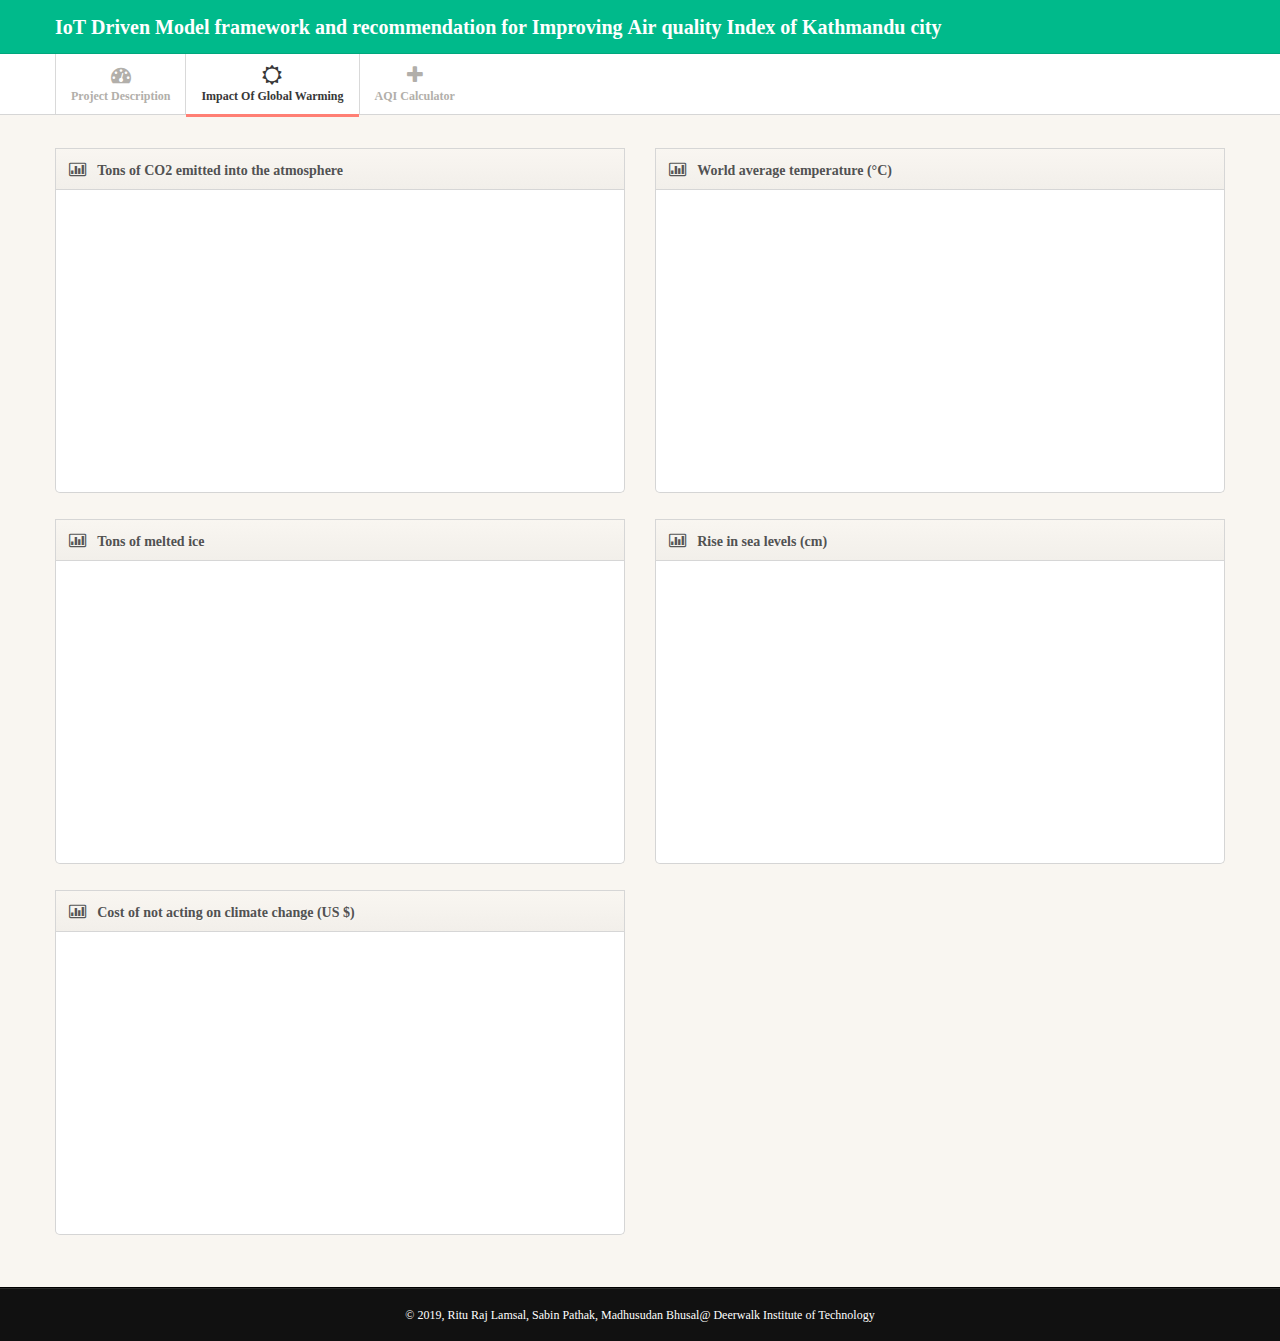
<file: index.html>
<!DOCTYPE html>
<html lang="en">
<head>
    <meta charset="utf-8">
    <title>IoT Driven Model framework and recommendation for Improving Air quality Index of Kathmandu city | IT4D</title>
    <meta name="viewport" content="width=device-width, initial-scale=1.0, maximum-scale=1.0, user-scalable=no">
    <meta name="apple-mobile-web-app-capable" content="yes">
    <link href="css/bootstrap.min.css" rel="stylesheet">
    <link href="css/bootstrap-responsive.min.css" rel="stylesheet">
    <link href="css/font-awesome.css" rel="stylesheet">
    <link href="css/style.css" rel="stylesheet">
</head>
<body>
    <div class="navbar navbar-fixed-top">
        <div class="navbar-inner">
            <div class="container">
                <a class="btn btn-navbar" data-toggle="collapse" data-target=".nav-collapse"><span
                    class="icon-bar"></span><span class="icon-bar"></span><span class="icon-bar"></span>
                </a>
                <div class="icon-align-center">
                    <a class="brand" href="#">IoT Driven Model framework and recommendation for Improving Air quality Index of Kathmandu city</a>
                </div>
            </div>
        </div>
    </div>
    <div class="subnavbar">
        <div class="subnavbar-inner">
            <div class="container">
                <ul class="mainnav">
                    <li><a href="project.html"><i class="icon-dashboard"></i><span>Project Description</span> </a></li>
                    <li class="active"><a href="index.html"><i class="icon-sun"></i><span>Impact Of Global Warming</span></a></li>
                    <li><a href="calculator.html"><i class="icon-plus"></i><span>AQI Calculator</span> </a>
                </ul>
            </div>
        </div>
    </div>
    <div class="main">
        <div class="main-inner">
            <div class="container">
                <div class="row">
                    <div class="span6">
                        <div class="widget">
                            <div class="widget-header">
                                <i class="icon-bar-chart"></i>
                                <h3>Tons of CO2 emitted into the atmosphere</h3>
                            </div>
                            <div class="widget-content">
                                <iframe height='260' src='https://www.theworldcounts.com/counters/why_is_climate_change_important/interesting_facts_about_global_warming/embed?background_color=white&color=black&font_family=%22Helvetica+Neue%22%2C+Arial%2C+sans-serif&font_size=24&token=1b756c22291cc83e88b68a4c16f86c231aca32f1' style='border: none' width='450'></iframe>
                            </div>
                        </div>
                    </div>
                    <div class="span6">
                        <div class="widget">
                            <div class="widget-header">
                                <i class="icon-bar-chart"></i>
                                <h3>World average temperature (°C)</h3>
                            </div>
                            <div class="widget-content">
                                <iframe height='260' src='https://www.theworldcounts.com/counters/why_is_climate_change_important/global_average_temperature_chart/embed?background_color=white&color=black&font_family=%22Helvetica+Neue%22%2C+Arial%2C+sans-serif&font_size=24&token=1b756c22291cc83e88b68a4c16f86c231aca32f1' style='border: none' width='450'></iframe>
                            </div>
                        </div>
                    </div>
                    <div class="span6">
                        <div class="widget">
                            <div class="widget-header">
                                <i class="icon-bar-chart"></i>
                                <h3>Tons of melted ice</h3>
                            </div>
                            <div class="widget-content">
                                <iframe height='260' src='https://www.theworldcounts.com/counters/why_is_climate_change_important/melting_ice_caps_facts/embed?background_color=white&color=black&font_family=%22Helvetica+Neue%22%2C+Arial%2C+sans-serif&font_size=24&token=1b756c22291cc83e88b68a4c16f86c231aca32f1' style='border: none' width='450'></iframe>
                            </div>
                        </div>
                    </div>
                    <div class="span6">
                        <div class="widget">
                            <div class="widget-header">
                                <i class="icon-bar-chart"></i>
                                <h3>Rise in sea levels (cm)</h3>
                            </div>
                            <div class="widget-content">
                                <iframe height='260' src='https://www.theworldcounts.com/counters/why_is_climate_change_important/Rising_sea_levels_facts/embed?background_color=white&color=black&font_family=%22Helvetica+Neue%22%2C+Arial%2C+sans-serif&font_size=24&token=1b756c22291cc83e88b68a4c16f86c231aca32f1' style='border: none' width='450'></iframe>
                            </div>
                        </div>
                    </div>
                    <div class="span6">
                        <div class="widget">
                            <div class="widget-header">
                                <i class="icon-bar-chart"></i>
                                <h3>Cost of not acting on climate change (US $)</h3>
                            </div>
                            <div class="widget-content">
                                <iframe height='260' src='https://www.theworldcounts.com/counters/why_is_climate_change_important/climate_change_economic_impact/embed?background_color=white&color=black&font_family=%22Helvetica+Neue%22%2C+Arial%2C+sans-serif&font_size=24&token=1b756c22291cc83e88b68a4c16f86c231aca32f1' style='border: none' width='450'></iframe>
                            </div>
                        </div>
                    </div>
                </div>
            </div>
        </div>
    </div>
    <div class="footer">
        <div class="footer-inner">
            <div class="container">
                <div class="row">
                    <div class="span12">
                        &copy; 2019, Ritu Raj Lamsal, Sabin Pathak, Madhusudan Bhusal@ Deerwalk Institute of Technology
                    </div>
                </div>
            </div>
        </div>
    </div>
    <script src="js/jquery-1.7.2.min.js"></script>
    <script src="js/excanvas.min.js"></script>
    <script src="js/chart.min.js" type="text/javascript"></script>
    <script src="js/bootstrap.js"></script>
    <script src="js/base.js"></script>
</body>
</html>
</file>
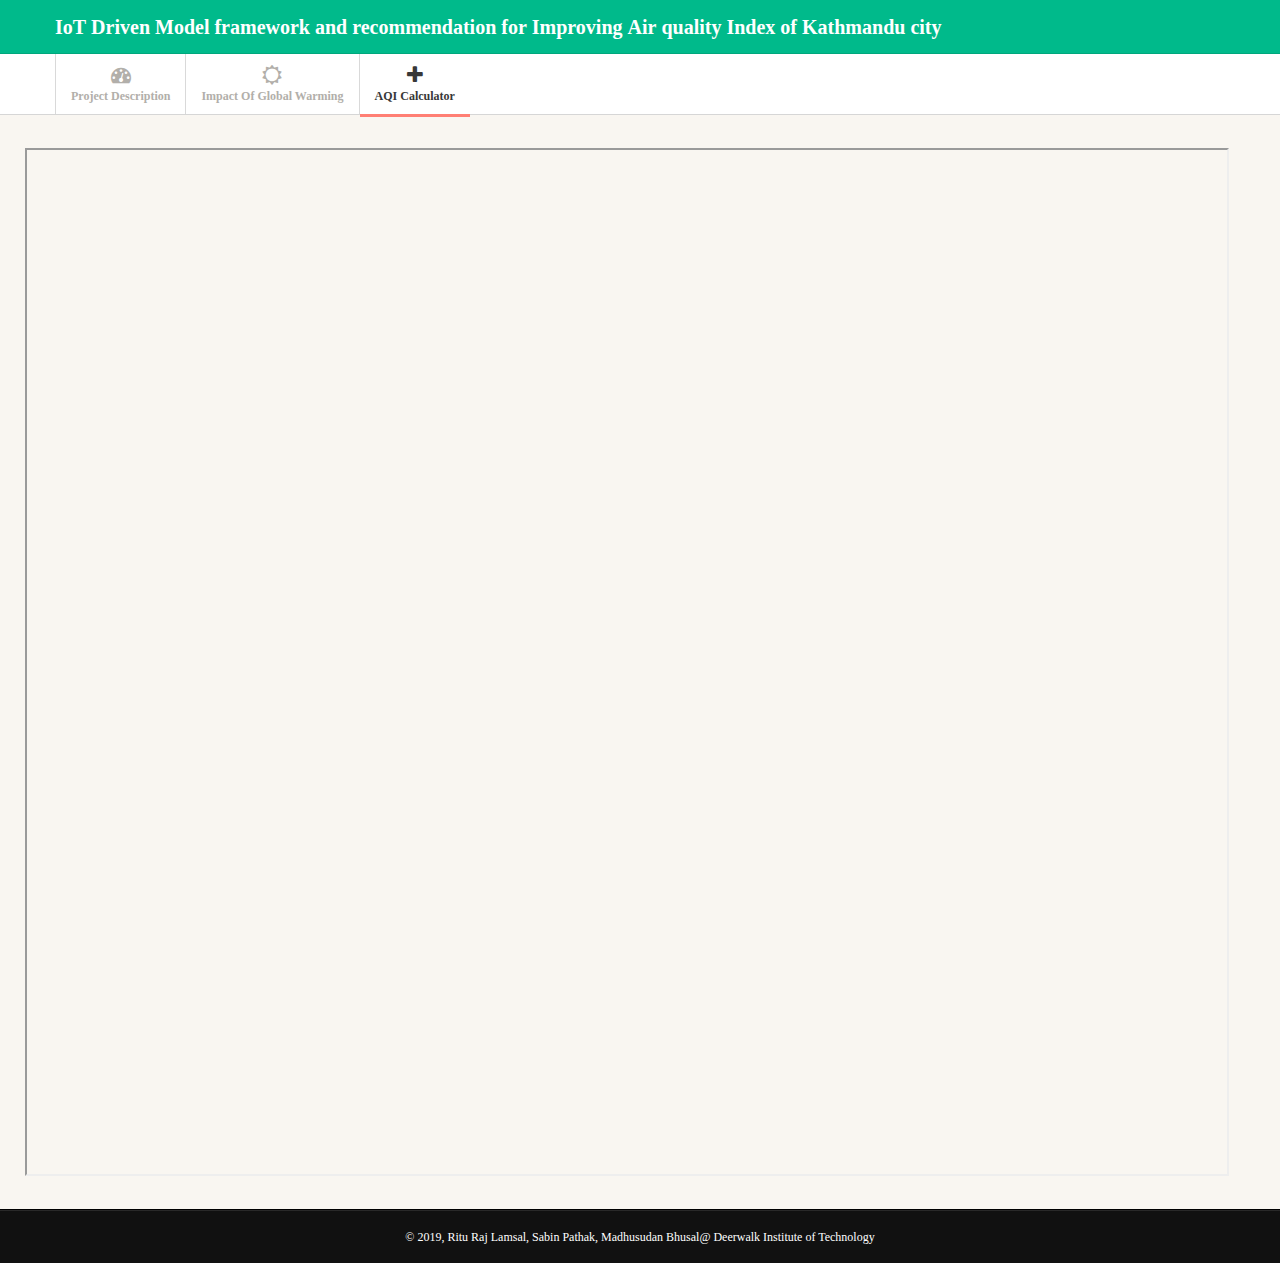
<file: calculator.html>
<!DOCTYPE html>
<html lang="en">
<head>
  <meta charset="utf-8">
  <title>IoT Driven Model framework and recommendation for Improving Air quality Index of Kathmandu city | IT4D</title>
  <meta name="viewport" content="width=device-width, initial-scale=1.0, maximum-scale=1.0, user-scalable=no">
  <meta name="apple-mobile-web-app-capable" content="yes">
  <link href="css/bootstrap.min.css" rel="stylesheet">
  <link href="css/bootstrap-responsive.min.css" rel="stylesheet">
  <link href="css/font-awesome.css" rel="stylesheet">
  <link href="css/style.css" rel="stylesheet">
</head>
<body>
  <div class="navbar navbar-fixed-top">
    <div class="navbar-inner">
      <div class="container">
        <a class="btn btn-navbar" data-toggle="collapse" data-target=".nav-collapse"><span
                class="icon-bar"></span><span class="icon-bar"></span><span class="icon-bar"></span>
        </a>
        <div class="icon-align-center">
          <a class="brand" href="#">IoT Driven Model framework and recommendation for Improving Air quality Index of Kathmandu city</a>
        </div>
      </div>
    </div>
  </div>
  <div class="subnavbar">
    <div class="subnavbar-inner">
      <div class="container">
        <ul class="mainnav">
          <li><a href="project.html"><i class="icon-dashboard"></i><span>Project Description</span> </a>
          </li>
          <li><a href="index.html"><i class="icon-sun"></i><span>Impact Of Global Warming</span> </a>
          <li class="active"><a href="calculator.html"><i class="icon-plus"></i><span>AQI Calculator</span> </a>
          </li>
        </ul>
      </div>
    </div>
  </div>
  <div class="main">
    <!-- main content -->
    <div class="container">
      <div class="row">
        <iframe src="https://airnow.gov/index.cfm?action=airnow.calculator" width="100%" height="1024px"></iframe>
      </div>
    </div>
  </div>
  <div class="footer">
    <div class="footer-inner">
      <div class="container">
        <div class="row">
          <div class="span12">
            &copy; 2019, Ritu Raj Lamsal, Sabin Pathak, Madhusudan Bhusal@ Deerwalk Institute of Technology
          </div>
        </div>
      </div>
    </div>
  </div>
  <script src="js/jquery-1.7.2.min.js"></script>
  <script src="js/excanvas.min.js"></script>
  <script src="js/chart.min.js" type="text/javascript"></script>
  <script src="js/bootstrap.js"></script>
  <script src="js/base.js"></script>
</body>
</html>
</file>
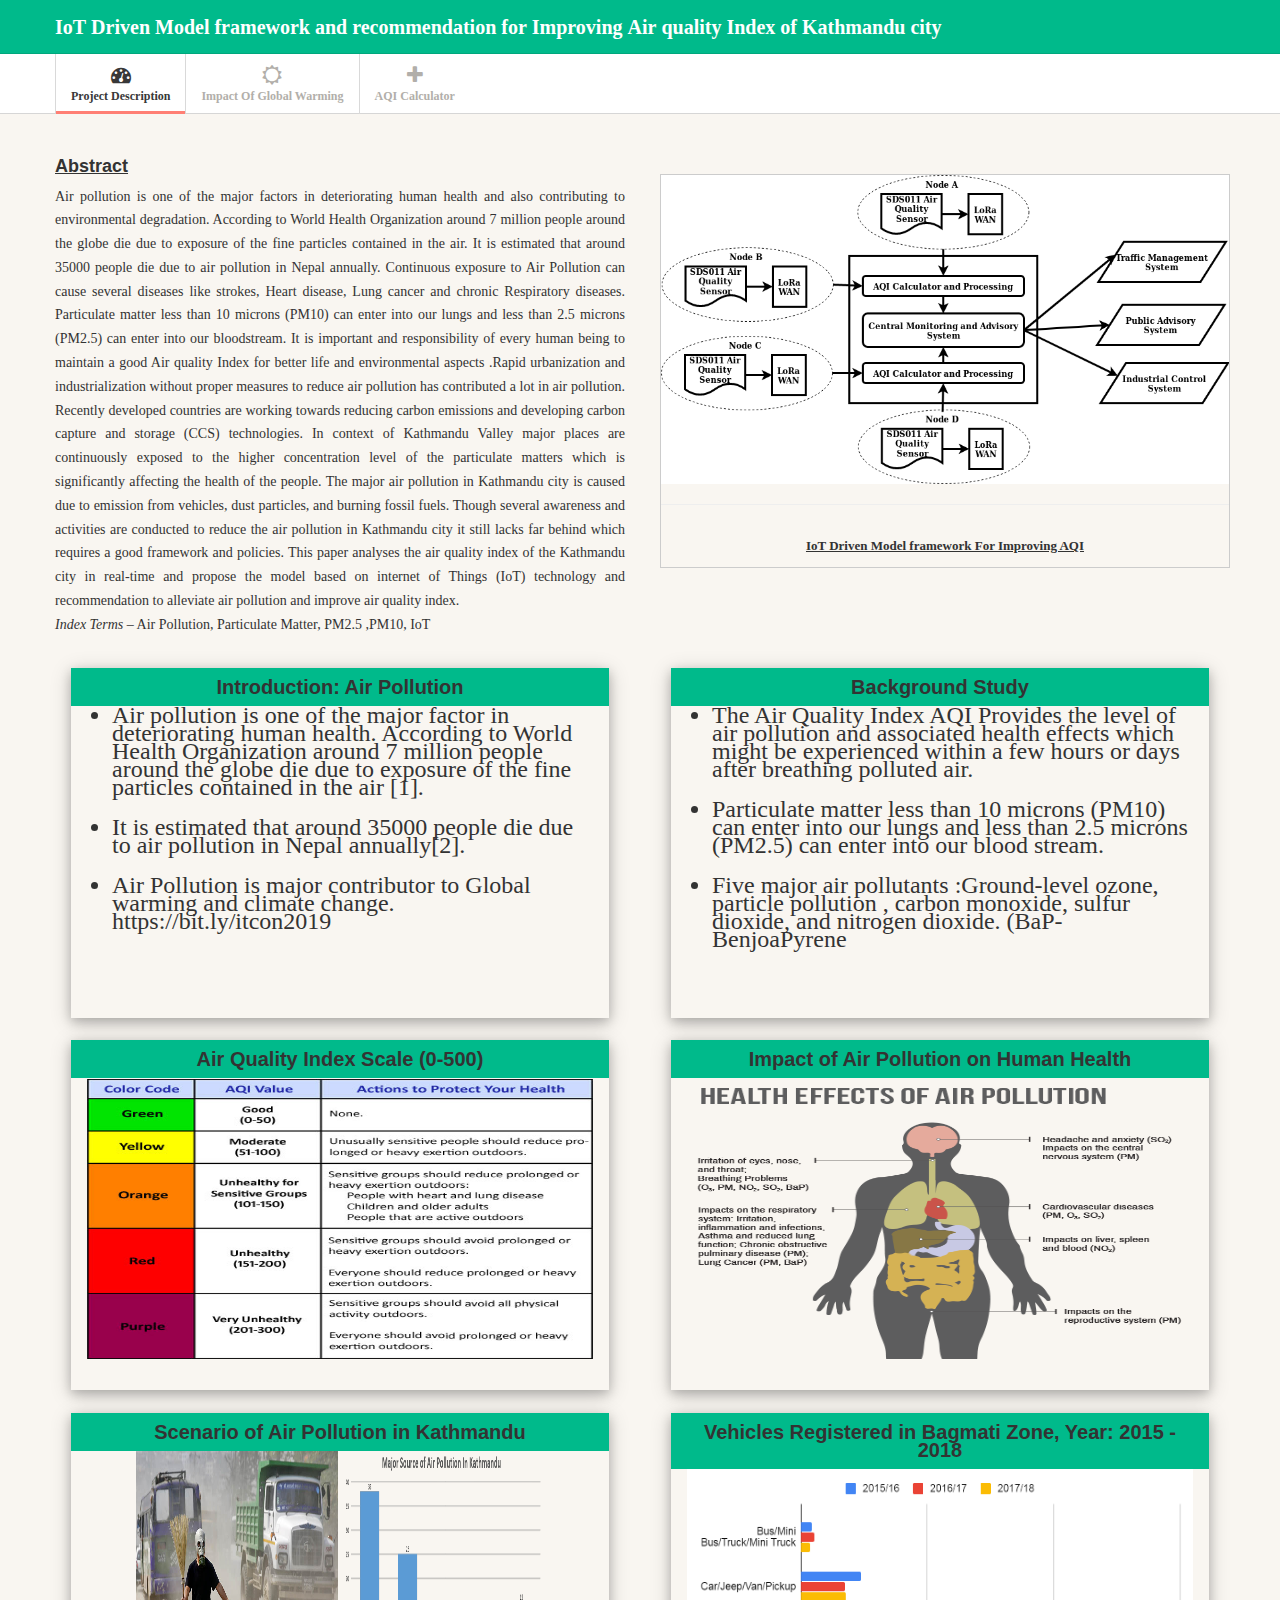
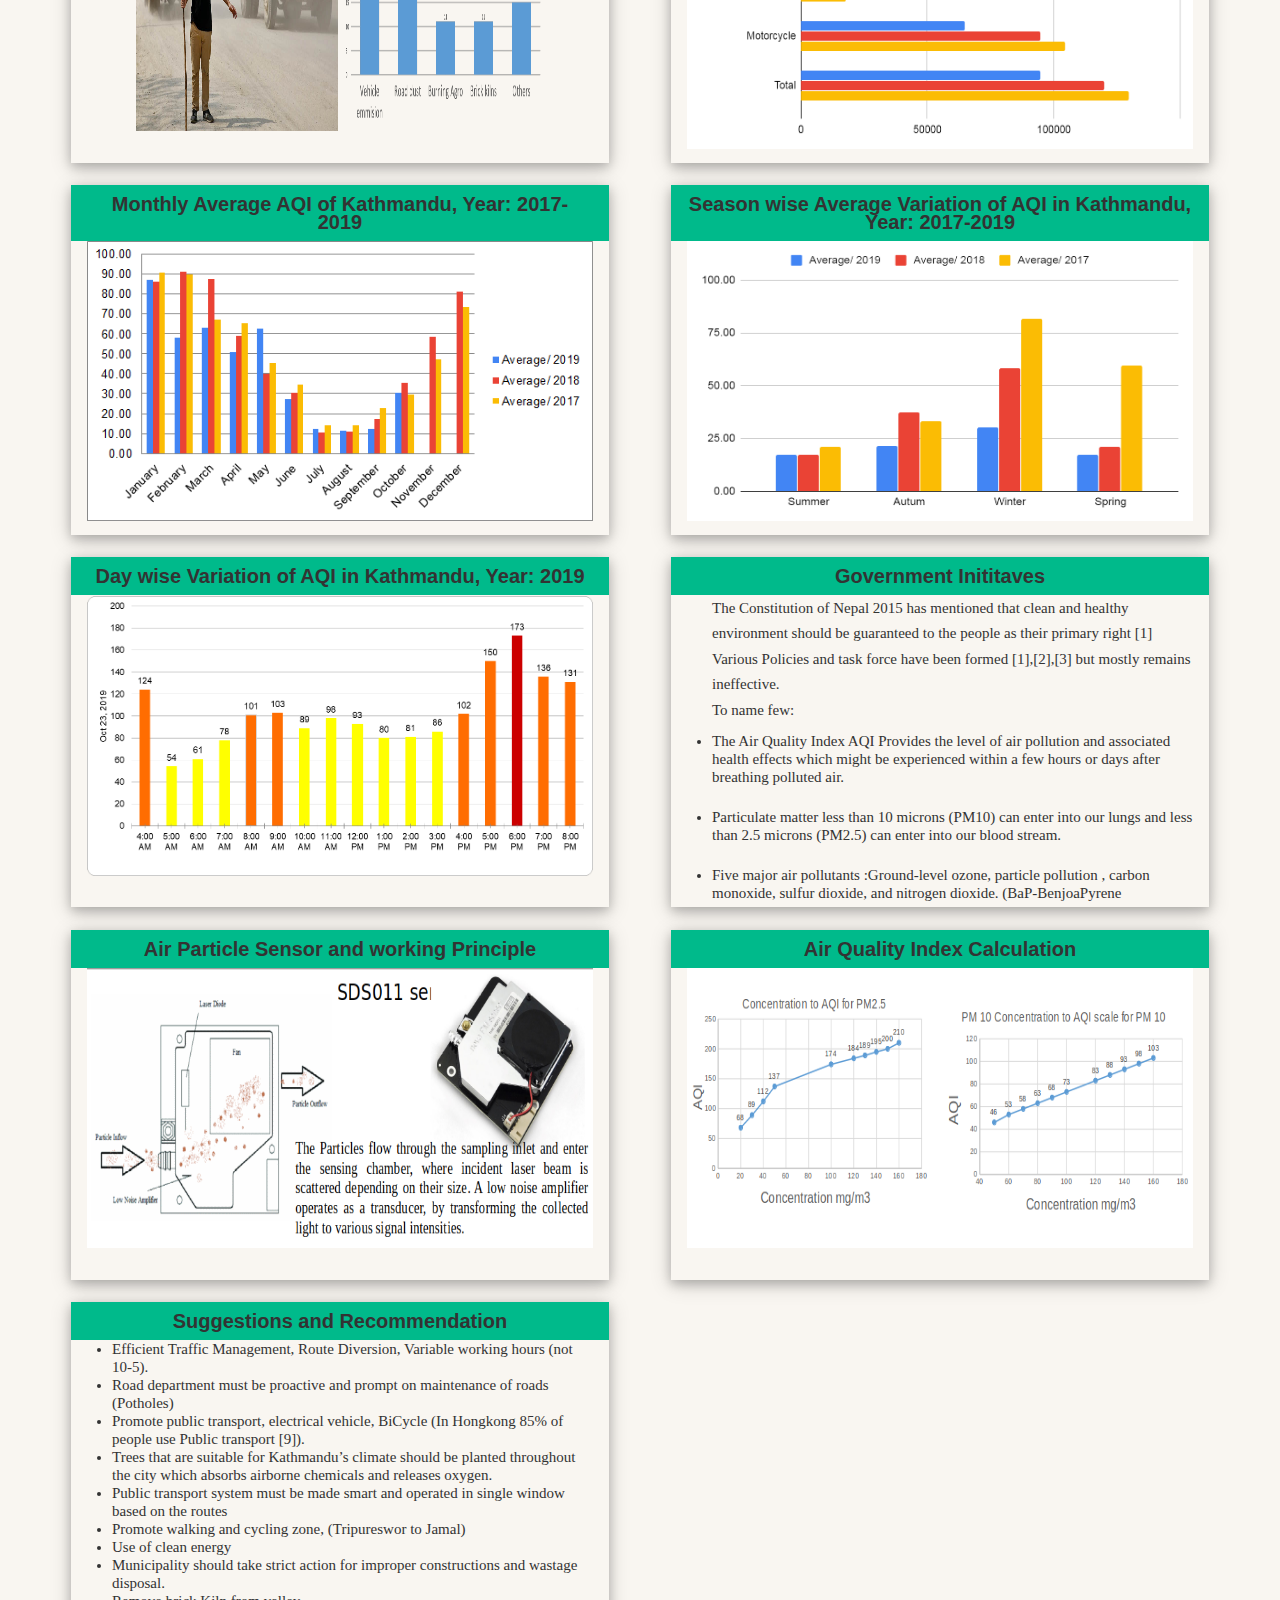
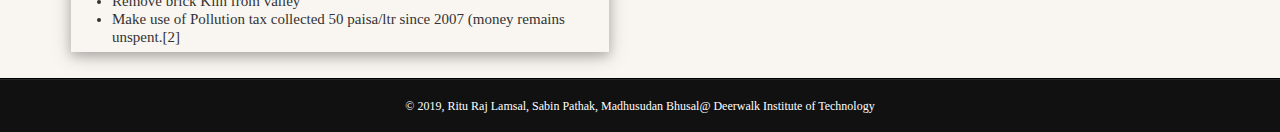
<file: project.html>
<!DOCTYPE html>
<html lang="en">
<head>
  <meta charset="utf-8">
  <title>IoT Driven Model framework and recommendation for Improving Air quality Index of Kathmandu city | IT4D</title>
  <meta name="viewport" content="width=device-width, initial-scale=1.0, maximum-scale=1.0, user-scalable=no">
  <meta name="apple-mobile-web-app-capable" content="yes">
  <link href="css/bootstrap.min.css" rel="stylesheet">
  <link href="css/bootstrap-responsive.min.css" rel="stylesheet">
  <link href="css/font-awesome.css" rel="stylesheet">
  <link rel="stylesheet" href="https://www.w3schools.com/w3css/4/w3.css">
  <link href="css/style.css" rel="stylesheet">
</head>
<body>
  <div class="navbar navbar-fixed-top">
    <div class="navbar-inner">
      <div class="container">
        <a class="btn btn-navbar" data-toggle="collapse" data-target=".nav-collapse"><span
                class="icon-bar"></span><span class="icon-bar"></span><span class="icon-bar"></span>
        </a>
        <div class="icon-align-center">
          <a class="brand" href="#">IoT Driven Model framework and recommendation for Improving Air quality Index of Kathmandu city</a>
        </div>
      </div>
    </div>
  </div>
  <div class="subnavbar">
    <div class="subnavbar-inner">
      <div class="container">
        <ul class="mainnav">
          <li class="active"><a href="project.html"><i class="icon-dashboard"></i><span>Project Description</span> </a>
          </li>
          <li><a href="index.html"><i class="icon-sun"></i><span>Impact Of Global Warming</span></a>
          <li><a href="calculator.html"><i class="icon-plus"></i><span>AQI Calculator</span> </a>
          </li>
        </ul>
      </div>
    </div>
  </div>
  <div class="main">
    <!-- main content -->
    <div class="container">
      <div class="row">
        <div class="span6">
          <h4 class="left textUnderline abstractHeading textBold">Abstract</h4>
          <p class="textJustify abstractContent">
            Air pollution is one of the major factors in deteriorating human health and also contributing to environmental degradation. According to World Health Organization around 7 million people around the globe die due to exposure of the fine particles contained in the air. It is estimated that around 35000 people die due to air pollution in Nepal annually.  Continuous exposure to Air Pollution can cause several diseases like strokes, Heart disease, Lung cancer and chronic Respiratory diseases. Particulate matter less than 10 microns (PM10) can enter into our lungs and less than 2.5 microns (PM2.5) can enter into our bloodstream. It is important and responsibility of every human being to maintain a good Air quality Index for better life and environmental aspects .Rapid urbanization and industrialization without proper measures to reduce air pollution has contributed a lot in air pollution. Recently developed countries are working towards reducing carbon emissions and developing carbon capture and storage (CCS) technologies. In context of Kathmandu Valley major places are continuously exposed to the higher concentration level of the particulate matters which is significantly affecting the health of the people. The major air pollution in Kathmandu city is caused due to emission from vehicles, dust particles, and burning fossil fuels. Though several awareness and activities are conducted to reduce the air pollution in Kathmandu city it still lacks far behind which requires a good framework and policies. This paper analyses the air quality index of the Kathmandu city in real-time and propose the model based on internet of Things (IoT) technology and recommendation to alleviate air pollution and improve air quality index.
            <br>
            <span class="textItalic">Index Terms </span> – Air Pollution, Particulate Matter, PM2.5 ,PM10, IoT
          </p>
        </div>
        <div class="span6">
          <br>
          <div class="gallery">
            <a href="#">
              <img src="images/IT4D_2019.png" alt="IoT Driven Model framework For Improving AQI" width="120%" height="100%">
            </a>
            <hr>
            <div class="desc textBold textCenter textUnderline">IoT Driven Model framework For Improving AQI</div>
          </div>
          <div class="span6">
          </div>
        </div>
      </div>
      <br>
      <div class="row">
        <div class="span6">
          <div class="w3-container">
            <div class="w3-card-4" style="width:100%; height: 350px;">
              <header class="w3-container w3-lightGreen">
                <h4 class="textCenter textBold">Introduction: Air Pollution</h4>
              </header>
              <div class="w3-container w3-center">
                <ul class="pptText">
                  <li>Air pollution is one of the major factor in deteriorating human health. According to World Health Organization around 7 million people around the globe die due to exposure of the fine particles contained in the air [1]. </li>
                  <br>
                  <li>It is estimated that around 35000 people die due to air pollution in Nepal annually[2]. </li>
                  <br>
                  <li>Air Pollution is major contributor to Global warming and climate change. <a href="https://pathaksabin88.github.io/airQualityIndex/project.html">https://bit.ly/itcon2019</a></li>
                </ul>
              </div>
            </div>
          </div>
        </div>
        <div class="span6">
          <div class="w3-container">
            <div class="w3-card-4" style="width:100%; height: 350px;">
              <header class="w3-container w3-lightGreen">
                <h4 class="textCenter textBold"> Background Study</h4>
              </header>
              <div class="w3-container w3-center">
                <ul class="pptText">
                  <li>The Air Quality Index AQI Provides the level of air pollution and associated health effects which might be experienced within a few hours or days after breathing polluted air.</li>
                  <br>
                  <li>Particulate matter less than 10 microns (PM10) can enter into our lungs and less than 2.5 microns (PM2.5) can enter into our blood stream.</li>
                  <br>
                  <li>Five major air pollutants :Ground-level ozone, particle pollution , carbon monoxide, sulfur dioxide, and nitrogen dioxide. (BaP-BenjoaPyrene</li>
                </ul>
              </div>
            </div>
          </div>
        </div>
      </div>
      <br>
      <div class="row">
        <div class="span6">
          <div class="w3-container">
            <div class="w3-card-4" style="width:100%; height: 350px;">
              <header class="w3-container w3-lightGreen">
                <h4 class="textCenter textBold">Air Quality Index  Scale (0-500)</h4>
              </header>
              <div class="w3-container w3-center">
                <img class="pptImage" src="images/1.jpg"/>
              </div>
            </div>
          </div>
        </div>
        <div class="span6">
          <div class="w3-container">
            <div class="w3-card-4" style="width:100%; height: 350px;">
              <header class="w3-container w3-lightGreen">
                <h4 class="textCenter textBold">Impact of Air Pollution on Human Health</h4>
              </header>
              <div class="w3-container w3-center">
                <img class="pptImage" src="images/2.png"/>
              </div>
            </div>
          </div>
        </div>
      </div>
      <br>
      <div class="row">
        <div class="span6">
          <div class="w3-container">
            <div class="w3-card-4" style="width:100%; height: 350px;">
              <header class="w3-container w3-lightGreen">
                <h4 class="textCenter textBold">Scenario of Air Pollution in  Kathmandu</h4>
              </header>
              <div class="w3-container w3-center">
                  <div style="display: inline;">
                    <img class="pptImage1" src="images/3.jpg"/>
                    <img class="pptImage1" src="images/4.png"/>
                </div>
              </div>
            </div>
          </div>
        </div>
        <div class="span6">
          <div class="w3-container">
            <div class="w3-card-4" style="width:100%; height: 350px;">
              <header class="w3-container w3-lightGreen">
                <h4 class="textCenter textBold">Vehicles Registered in Bagmati Zone, Year: 2015 - 2018</h4>
              </header>
              <div class="w3-container w3-center">
                <img class="pptImage" src="images/5.png"/>
              </div>
            </div>
          </div>
        </div>
      </div>
      <br>
      <div class="row">
        <div class="span6">
          <div class="w3-container">
            <div class="w3-card-4" style="width:100%; height: 350px;">
              <header class="w3-container w3-lightGreen">
                <h4 class="textCenter textBold">Monthly Average AQI of Kathmandu, Year: 2017- 2019</h4>
              </header>
              <div class="w3-container w3-center">
                <img class="pptImage" src="images/6.png"/>
              </div>
            </div>
          </div>
        </div>
        <div class="span6">
          <div class="w3-container">
            <div class="w3-card-4" style="width:100%; height: 350px;">
              <header class="w3-container w3-lightGreen">
                <h4 class="textCenter textBold">Season wise Average Variation of AQI in Kathmandu, Year: 2017-2019</h4>
              </header>
              <div class="w3-container w3-center">
                <img class="pptImage" src="images/7.png"/>
              </div>
            </div>
          </div>
        </div>
      </div>
      <br>
      <div class="row">
        <div class="span6">
          <div class="w3-container">
            <div class="w3-card-4" style="width:100%; height: 350px;">
              <header class="w3-container w3-lightGreen">
                <h4 class="textCenter textBold">Day wise Variation of AQI in Kathmandu, Year: 2019</h4>
              </header>
              <div class="w3-container w3-center">
                <img class="pptImage" src="images/8.png"/>
              </div>
            </div>
          </div>
        </div>
        <div class="span6">
          <div class="w3-container">
            <div class="w3-card-4" style="width:100%; height: 350px;">
              <header class="w3-container w3-lightGreen">
                <h4 class="textCenter textBold">Government Inititaves</h4>
              </header>
              <div class="w3-container w3-center">
                <ul class="pptText1">
                  <p>The Constitution of Nepal 2015 has mentioned that clean and healthy environment should be guaranteed to the people as their primary right [1]<br>Various Policies and task force have been formed [1],[2],[3] but mostly remains ineffective.<br>
                  To name few:</p>
                  <li>The Air Quality Index AQI Provides the level of air pollution and associated health effects which might be experienced within a few hours or days after breathing polluted air.</li>
                  <br>
                  <li>Particulate matter less than 10 microns (PM10) can enter into our lungs and less than 2.5 microns (PM2.5) can enter into our blood stream.</li>
                  <br>
                  <li>Five major air pollutants :Ground-level ozone, particle pollution , carbon monoxide, sulfur dioxide, and nitrogen dioxide. (BaP-BenjoaPyrene</li>
                </ul>
              </div>
            </div>
          </div>
        </div>
      </div>
      <br>
      <div class="row">
        <div class="span6">
          <div class="w3-container">
            <div class="w3-card-4" style="width:100%; height: 350px;">
              <header class="w3-container w3-lightGreen">
                <h4 class="textCenter textBold">Air Particle Sensor  and working Principle</h4>
              </header>
              <div class="w3-container w3-center">
                <img class="pptImage" src="images/11.png"/>
              </div>
            </div>
          </div>
        </div>
        <div class="span6">
          <div class="w3-container">
            <div class="w3-card-4" style="width:100%; height: 350px;">
              <header class="w3-container w3-lightGreen">
                <h4 class="textCenter textBold">Air Quality Index Calculation</h4>
              </header>
              <div class="w3-container w3-center">
                <img class="pptImage" src="images/12.png"/>
              </div>
            </div>
          </div>
        </div>
      </div>
      <br>
      <div class="row">
        <div class="span6">
          <div class="w3-container">
            <div class="w3-card-4" style="width:100%; height: 350px;">
              <header class="w3-container w3-lightGreen">
                <h4 class="textCenter textBold"> Suggestions and Recommendation</h4>
              </header>
              <div class="w3-container w3-center">
                <ul class="pptText1">
                  <li>Efficient Traffic Management, Route Diversion, Variable working hours (not 10-5).</li>
                  <li>Road department must be proactive and prompt on maintenance of roads (Potholes)</li>
                  <li>Promote public transport, electrical vehicle, BiCycle  (In Hongkong 85% of people use Public transport [9]).</li>
                  <li>Trees that are suitable for Kathmandu’s climate should be planted throughout the city which absorbs airborne chemicals and releases oxygen.</li>
                  <li>Public transport system must be made smart and operated in single window based on the routes</li>
                  <li>Promote walking and cycling zone, (Tripureswor to Jamal)</li>
                  <li>Use of clean energy</li>
                  <li>Municipality should take strict action for improper constructions and wastage disposal.</li>
                  <li>Remove brick Kiln from valley</li>
                  <li>Make use of Pollution tax collected 50 paisa/ltr since 2007 (money remains unspent.[2]</li>
                </ul>
              </div>
            </div>
          </div>
        </div>
      </div>
    </div>
  </div>
  <div class="footer">
    <div class="footer-inner">
      <div class="container">
        <div class="row">
          <div class="span12">
            &copy; 2019, Ritu Raj Lamsal, Sabin Pathak, Madhusudan Bhusal@ Deerwalk Institute of Technology
          </div>
        </div>
      </div>
    </div>
  </div>
  <script src="js/jquery-1.7.2.min.js"></script>
  <script src="js/excanvas.min.js"></script>
  <script src="js/chart.min.js" type="text/javascript"></script>
  <script src="js/bootstrap.js"></script>
  <script src="js/base.js"></script>
</body>
</html>
</file>
<file: css/style.css>
/*------------------------------------------------------------------
Bootstrap Admin Template by EGrappler.com
------------------------------------------------------------------*/



/*------------------------------------------------------------------
[1. Global]
*/

body {
	background: #f9f6f1;
	font: 13px/1.7em 'Open Sans';
}
    
p { 
	font: 13px/1.7em 'Open Sans'; 	
}
    
input,
button,
select,
textarea {
  font-family: 'Open Sans';
}

.dropdown .dropdown-menu {
	-webkit-border-radius: 6px;
	-moz-border-radius: 6px;
	border-radius: 6px;
}

.btn-icon-only {
	padding-right: 3px;
	padding-left: 3px;
}

.table td {
	vertical-align: middle;
}

.table-bordered th {
	background: #E9E9E9;
	background:-moz-linear-gradient(top, #FAFAFA 0%, #E9E9E9 100%); /* FF3.6+ */
	background:-webkit-gradient(linear, left top, left bottom, color-stop(0%,#FAFAFA), color-stop(100%,#E9E9E9)); /* Chrome,Safari4+ */
	background:-webkit-linear-gradient(top, #FAFAFA 0%,#E9E9E9 100%); /* Chrome10+,Safari5.1+ */
	background:-o-linear-gradient(top, #FAFAFA 0%,#E9E9E9 100%); /* Opera11.10+ */
	background:-ms-linear-gradient(top, #FAFAFA 0%,#E9E9E9 100%); /* IE10+ */
	background:linear-gradient(top, #FAFAFA 0%,#E9E9E9 100%); /* W3C */
	filter: progid:DXImageTransform.Microsoft.gradient(startColorstr='#FAFAFA', endColorstr='#E9E9E9');
	-ms-filter: "progid:DXImageTransform.Microsoft.gradient(startColorstr='#FAFAFA', endColorstr='#E9E9E9')";
	
	font-size: 10px;
	color: #444;
	text-transform: uppercase;
}







/*------------------------------------------------------------------
[2. Navbar / .navbar]
*/
.navbar {
	color: #00ba8b;
}

.navbar .container {
	position: relative;
}

.navbar-inner {
	padding: 7px 0;
	
	background: #00ba8b !important;
	
	-moz-border-radius: 0;
	-webkit-border-radius: 0;
	border-radius: 0;
}

.navbar-fixed-top {
	position: static;
}

.navbar .nav a {
	font-size: 11px;
}
.navbar .nav>li>a { color:#fff !important;}
.navbar .brand {
	font-weight: 600;
	position: relative;
	top: 2px;
}

.navbar .search-query {
	background-color: #444;
	width: 150px;
	font-size: 11px;
	font-weight: bold;
}

.navbar .search-query::-webkit-input-placeholder {
    color: #666;
}

.navbar .search-query:-moz-placeholder {
    color: #666;
}

.navbar-search .search-query { background:#008866; border:0; color:#fff; line-height:normal;}


/*------------------------------------------------------------------
[3. Subnavbar / .subnavbar]
*/

.subnavbar {
    	margin-bottom: 2.5em;
    }
    
.subnavbar-inner {
	height: 60px;
	background: #fff;
	border-bottom: 1px solid #d6d6d6;
}

.subnavbar .container > ul {
	display: inline-block;
	
	height: 80px;
	padding: 0;
	margin: 0;
	
}

.subnavbar .container > ul > li {
	float: left;
	
	min-width: 90px;
	height: 60px;
	padding: 0;
	margin: 0;
	
	text-align: center;
	list-style: none;
	
	border-left: 1px solid #d9d9d9;
	
	
}

.subnavbar .container > ul > li > a {
	display: block;
	
	height: 100%;
	padding: 0 15px;
	
	font-size: 12px;
	font-weight: bold;
	color: #b2afaa;
}

.subnavbar .container > ul > li > a:hover {
	color: #888;
	text-decoration: none;
}

.subnavbar .container > ul > li > a > i {
	display: inline-block;
	
	width: 24px;
	height: 24px;
	margin-top: 11px;
	margin-bottom: -3px;
	font-size: 20px;
}

.subnavbar .container > ul > li > a > span {
	display: block;
	
}


.subnavbar .container > ul > li.active > a {
	
	border-bottom:3px solid #ff7f74;
	color: #383838;
}
    

.subnavbar .dropdown .dropdown-menu a {
	font-size: 12px;
}

    
.subnavbar .dropdown .dropdown-menu {
    	text-align: left;
    	
		-webkit-border-top-left-radius: 0;
		-webkit-border-top-right-radius: 0;
		-moz-border-radius-topleft: 0;
		-moz-border-radius-topright: 0;
		border-top-left-radius: 0;
		border-top-right-radius: 0;
    }
    
    
    
.subnavbar .dropdown-menu::before {
	content: '';
	display: inline-block;
	border-left: 7px solid transparent;
	border-right: 7px solid transparent;
	border-bottom: 7px solid #CCC;
	border-bottom-color: rgba(0, 0, 0, 0.2);
	position: absolute;
	top: -7px;
	left: 9px;
}

.subnavbar .dropdown-menu::after {
	content: '';
	display: inline-block;
	border-left: 6px solid transparent;
	border-right: 6px solid transparent;
	border-bottom: 6px solid white;
	position: absolute;
	top: -6px;
	left: 10px;
}


.subnavbar .caret {
	margin-top: 4px;
	
	border-top-color: white;
	border-bottom-color: white;
}

.subnavbar .dropdown.open .caret {
	display: none;
}





/*------------------------------------------------------------------
[4. Main / .main]
*/

.main {
	padding-bottom: 2em;
	
	border-bottom: 1px solid #000;
}



/*------------------------------------------------------------------
[5. Extra / .extra]
*/

.extra {

	border-top: 1px solid #585858;
	border-bottom: 1px solid #000;

}

.extra-inner {
	padding: 20px 0;
	
	font-size: 11px;
	color: #BBB;
	
	background: #1A1A1A;
}

.extra a {
	color: #666;
}

.extra h4 {
	margin-bottom: 1em;
	
	font-weight: 400;
}

.extra ul {
	padding: 0;
	margin: 0;
}

.extra li {
	margin-bottom: .6em;
	
	list-style: none;
}




/*------------------------------------------------------------------
[6. Footer/ .footer]
*/

.footer {
	margin-top: 0;
	
	border-top: 1px solid #292929;
}

.footer-inner {
	padding: 15px 0;
	font-size: 12px;
	background: #111;
	text-align: center;
	color: #ffffff;

}

.footer a {
	color: #999;
}

.footer a:hover {
	color: #FFF;
	text-decoration: none;
}


/*------------------------------------------------------------------
[6. Widget / .widget]
*/

.widget {
	
	position: relative;
	clear: both;
	
	width: auto;
	
	margin-bottom: 2em;
		
	overflow: hidden;
}
	
.widget-header {
	
	position: relative;
	
	height: 40px;
	line-height: 40px;
	
	background: #f9f6f1;
	background:-moz-linear-gradient(top, #f9f6f1 0%, #f2efea 100%); /* FF3.6+ */
	background:-webkit-gradient(linear, left top, left bottom, color-stop(0%,#f9f6f1), color-stop(100%,#f2efea)); /* Chrome,Safari4+ */
	background:-webkit-linear-gradient(top, #f9f6f1 0%,#f2efea 100%); /* Chrome10+,Safari5.1+ */
	background:-o-linear-gradient(top, #f9f6f1 0%,#f2efea 100%); /* Opera11.10+ */
	background:-ms-linear-gradient(top, #f9f6f1 0%,#f2efea 100%); /* IE10+ */
	background:linear-gradient(top, #f9f6f1 0%,#f2efea 100%); /* W3C */
	filter: progid:DXImageTransform.Microsoft.gradient(startColorstr='#f9f6f1', endColorstr='#f2efea');
	-ms-filter: "progid:DXImageTransform.Microsoft.gradient(startColorstr='#f9f6f1', endColorstr='#f2efea')";
	
	
	border: 1px solid #d6d6d6;
	
	
	-webkit-background-clip: padding-box;
}	
	
	.widget-header h3 {
		
		position: relative;
		top: 2px;
		left: 10px;
		
		display: inline-block;
		margin-right: 3em;
		
		font-size: 14px;
		font-weight: 800;
		color: #525252;
		line-height: 18px;
		
		text-shadow: 1px 1px 2px rgba(255,255,255,.5);
	}
	
		.widget-header [class^="icon-"], .widget-header [class*=" icon-"] {
			
			display: inline-block;
			margin-left: 13px;
			margin-right: -2px;
			
			font-size: 16px;
			color: #555;
			vertical-align: middle;
			
			
			
		}




.widget-content {
	padding: 20px 15px 15px;
	
	background: #FFF;
	
	
	border: 1px solid #D5D5D5;
	
	-moz-border-radius: 5px;
	-webkit-border-radius: 5px;
	border-radius: 5px;
}

.widget-header+.widget-content {
	border-top: none;
	
	-webkit-border-top-left-radius: 0;
	-webkit-border-top-right-radius: 0;
	-moz-border-radius-topleft: 0;
	-moz-border-radius-topright: 0;
	border-top-left-radius: 0;
	border-top-right-radius: 0;
}

.widget-nopad .widget-content {
	padding: 0;
}

/* Widget Content Clearfix */	
.widget-content:before,
.widget-content:after {
    content:"";
    display:table;
}

.widget-content:after {
    clear:both;
}

/* For IE 6/7 (trigger hasLayout) */
.widget-content {
    zoom:1;
}

/* Widget Table */

.widget-table .widget-content {
	padding: 0;
}

.widget-table .table {
	margin-bottom: 0;
	
	border: none;
}

.widget-table .table tr td:first-child {
	border-left: none;
}

.widget-table .table tr th:first-child {
	border-left: none;
}


/* Widget Plain */

.widget-plain {
	
	background: transparent;
	
	border: none;
}

.widget-plain .widget-content {
	padding: 0;
	
	background: transparent;
	
	border: none;
}


/* Widget Box */

.widget-box {	
	
}

.widget-box .widget-content {	
	background: #E3E3E3;	
	background: #FFF;
}




/*------------------------------------------------------------------
[7. Error / .error-container]
*/

.error-container {
	margin-top: 4em;
	margin-bottom: 4em;
	text-align: center;
}

.error-container h1 {
	margin-bottom: .5em;
	
	font-size: 120px;
	line-height: 1em;
}

.error-container h2 {
	margin-bottom: .75em;
	font-size: 28px;
}

.error-container .error-details {
	margin-bottom: 1.5em;
	
	font-size: 16px;
}

.error-container .error-actions a {
	margin: 0 .5em;
}



/* Message layout */


ul.messages_layout {
	position: relative;
	margin: 0;
	padding: 0
}
ul.messages_layout li {
	float: left;
	list-style: none;
	position: relative
}
ul.messages_layout li.left {
	padding-left: 75px
}
ul.messages_layout li.right {
	padding-right: 75px
}
ul.messages_layout li.right .avatar {
	right: 0;
	left: auto
}
ul.messages_layout li.right .message_wrap .arrow {
	right: -12px;
	left: auto;
	background-position: 0 -213px;
	height: 15px;
	width: 12px
}
ul.messages_layout li.by_myself .message_wrap {
	border: 1px solid #b3cdf8
}
ul.messages_layout li.by_myself .message_wrap .info a.name {
	color: #4a8cf7
}
ul.messages_layout li a.avatar {
	position: absolute;
	left: 0;
	top: 0
}
ul.messages_layout li a.avatar img {
	-webkit-border-radius: 5px;
	-moz-border-radius: 5px;
	border-radius: 5px
}
ul.messages_layout li .message_wrap {
	-webkit-border-radius: 3px;
	-moz-border-radius: 3px;
	border-radius: 3px;
	position: relative;
	border: 1px solid #e9e9e9;
	padding: 10px;
	border: 1px solid #cbcbcb;
	margin-bottom: 20px;
	float: left;
	background: #fefefe;
	-webkit-box-shadow: rgba(0,0,0,0.1) 0 1px 0px;
	-moz-box-shadow: rgba(0,0,0,0.1) 0 1px 0px;
	box-shadow: rgba(0,0,0,0.1) 0 1px 0px
}
ul.messages_layout li .message_wrap .arrow {
	background-position: 0 -228px;
	height: 15px;
	width: 12px;
	height: 15px;
	width: 12px;
	position: absolute;
	left: -12px;
	top: 13px
}
ul.messages_layout li .message_wrap .info {
	float: left;
	width: 100%;
	border-bottom: 1px solid #fff;
	line-height: 23px
}
ul.messages_layout li .message_wrap .info .name {
	float: left;
	font-weight: bold;
	color: #483734
}
ul.messages_layout li .message_wrap .info .time {
	float: left;
	font-size: 11px;
	margin-left: 6px
}
ul.messages_layout li .message_wrap .text {
	float: left;
	width: 100%;
	border-top: 1px solid #cfcfcf;
	padding-top: 5px
}

ul.messages_layout .dropdown-menu  li{ width:100%; font-size:11px;}


/* Full Calendar */

.fc {
	direction: ltr;
	text-align: left;
	position: relative
}
.fc table {
	border-collapse: collapse;
	border-spacing: 0
}
html .fc, .fc table {
	font-size: 1em
}
.fc td, .fc th {
	padding: 0;
	vertical-align: top
}
.fc-header td {
	white-space: nowrap;
	background: none
}
.fc-header-left {
	width: 100%;
	text-align: left;
	position: absolute;
	left: 0;
	top: 6px
}
.fc-header-left .fc-button {
	margin: 0;
	position: relative
}
.fc-header-left .fc-button-prev, .fc-header-left .fc-button-next {
	float: left;
	border: none;
	padding: 14px 10px;
	opacity: 0.5
}
.fc-header-left .fc-button-prev .fc-button-inner, .fc-header-left .fc-button-next .fc-button-inner {
	border: none
}
.fc-header-left .fc-button-prev .fc-button-inner .fc-button-content, .fc-header-left .fc-button-next .fc-button-inner .fc-button-content {
	display: none
}
.fc-header-left .fc-button-prev.fc-state-hover, .fc-header-left .fc-button-next.fc-state-hover {
	opacity: 1
}
.fc-header-left .fc-button-prev.fc-state-down, .fc-header-left .fc-button-next.fc-state-down {
	background: none !important;
	margin-top: -1px
}
.fc-header-left .fc-button-prev .fc-button-inner {
	background-position: 0 -351px;
	height: 16px;
	width: 11px
}
.fc-header-left .fc-button-next {
	float: right
}
.fc-header-left .fc-button-next .fc-button-inner {
	background-position: 0 -367px;
	height: 16px;
	width: 11px
}
.fc-header-center {
	text-align: center
}
.fc-header-right {
	text-align: right;
	position: absolute;
	top: -34px;
	right: 10px
}
.fc-header-title {
	display: inline-block;
	vertical-align: top
}
.fc-header-title h2 {
	margin-top: 0;
	white-space: nowrap;
	font-size: 1.1rem;
	color: #6C737F;
	line-height: 55px;
}
.fc .fc-header-space {
	padding-left: 10px
}
.fc-header .fc-button {
	margin-bottom: 1em;
	vertical-align: top
}
.fc-header .fc-button {
	margin-right: -1px
}
.fc-header .fc-corner-right {
	margin-right: 1px
}
.fc-header .ui-corner-right {
	margin-right: 0
}
.fc-header .fc-state-hover, .fc-header .ui-state-hover {
	z-index: 2
}
.fc-header .fc-state-down {
	z-index: 3
}
.fc-header .fc-state-active, .fc-header .ui-state-active {
	z-index: 4
}
.fc-content {
	clear: both;
	background: #f9f9f9
}
.fc-view {
	width: 100%;
	overflow: hidden
}
.fc-view thead {
	background:#e9ecf1;
	line-height: 35px
}
.fc-widget-header, .fc-widget-content {
	border: 1px solid #ccc
}
.fc-state-highlight {
	background: #F4F3E6
}
.fc-cell-overlay {
	background: #9cf;
	opacity: .2;
	filter: alpha(opacity=20)
}
.fc-button {
	position: relative;
	display: inline-block;
	cursor: pointer
}
.fc-button-today{margin-top: 8px !important;}
.fc-state-default {
	border-style: solid;
	border-width: 1px 0
}
.fc-button-inner {
	position: relative;
	float: left;
	overflow: hidden
}
.fc-state-default .fc-button-inner {
	border-style: solid;
	border-width: 0 1px
}
.fc-button-content {
	position: relative;
	float: left;
	height: 1.9em;
	line-height: 1.9em;
	padding: 0 .6em;
	white-space: nowrap
}
.fc-button-content .fc-icon-wrap {
	position: relative;
	float: left;
	top: 50%
}
.fc-button-content .ui-icon {
	position: relative;
	float: left;
	margin-top: -50%;
*margin-top:0;
*top:-50%
}
.fc-state-default .fc-button-effect {
	position: absolute;
	top: 50%;
	left: 0
}
.fc-state-default .fc-button-effect span {
	position: absolute;
	top: -100px;
	left: 0;
	width: 500px;
	height: 100px;
	border-width: 100px 0 0 1px;
	border-style: solid;
	border-color: #fff;
	background: #444;
	opacity: .09;
	filter: alpha(opacity=9)
}
.fc-state-default, .fc-state-default .fc-button-inner {
	border-style: solid;
	border-color: #ccc #bbb #aaa;
	color: #000
}
.fc-state-hover, .fc-state-hover .fc-button-inner {
	border-color: #999
}
.fc-state-down {
	border-color: #555;
	background: #777
}
.fc-state-active, .fc-state-active .fc-button-inner {
	border-color: #555;
	background: #777;
	color: #fff
}
.fc-state-disabled, .fc-state-disabled .fc-button-inner {
	color: #999;
	border-color: #ddd
}
.fc-state-disabled {
	cursor: default
}
.fc-state-disabled .fc-button-effect {
	display: none
}
.fc-event {
	border-style: solid;
	border-width: 0;
	font-size: .85em;
	cursor: default
}
a.fc-event, .fc-event-draggable {
	cursor: pointer
}
a.fc-event {
	text-decoration: none
}
.fc-rtl .fc-event {
	text-align: right
}
.fc-event-skin {
	border-color: #3f85f5;
	background-color: #5e96ea;
	color: #fff
}
.fc-event-inner {
	position: relative;
	width: 100%;
	height: 100%;
	border-style: solid;
	border-width: 0;
	overflow: hidden
}
.fc-event-time, .fc-event-title {
	padding: 0 1px
}
.fc .ui-resizable-handle {
	display: block;
	position: absolute;
	z-index: 99999;
	overflow: hidden;
	font-size: 300%;
	line-height: 50%
}
.fc-event-hori {
	border-width: 1px 0;
	margin-bottom: 1px
}
.fc-event-hori .ui-resizable-e {
	top: 0 !important;
	right: -3px !important;
	width: 7px !important;
	height: 100% !important;
	cursor: e-resize
}
.fc-event-hori .ui-resizable-w {
	top: 0 !important;
	left: -3px !important;
	width: 7px !important;
	height: 100% !important;
	cursor: w-resize
}
.fc-event-hori .ui-resizable-handle {
	_padding-bottom: 14px
}
.fc-corner-left {
	margin-left: 1px
}
.fc-corner-left .fc-button-inner, .fc-corner-left .fc-event-inner {
	margin-left: -1px
}
.fc-corner-right {
	margin-right: 1px
}
.fc-corner-right .fc-button-inner, .fc-corner-right .fc-event-inner {
	margin-right: -1px
}
.fc-corner-top {
	margin-top: 1px
}
.fc-corner-top .fc-event-inner {
	margin-top: -1px
}
.fc-corner-bottom {
	margin-bottom: 1px
}
.fc-corner-bottom .fc-event-inner {
	margin-bottom: -1px
}
.fc-corner-left .fc-event-inner {
	border-left-width: 1px
}
.fc-corner-right .fc-event-inner {
	border-right-width: 1px
}
.fc-corner-top .fc-event-inner {
	border-top-width: 1px
}
.fc-corner-bottom .fc-event-inner {
	border-bottom-width: 1px
}
table.fc-border-separate {
	border-collapse: separate
}
.fc-border-separate th, .fc-border-separate td {
	border-width: 1px 0 0 1px
}
.fc-border-separate th.fc-last, .fc-border-separate td.fc-last {
	border-right-width: 1px
}
.fc-border-separate tr.fc-last th, .fc-border-separate tr.fc-last td {
	border-bottom-width: 0px
}
.fc-first {
	border-left-width: 0 !important
}
.fc-last {
	border-right-width: 0 !important
}
.fc-grid th {
	text-align: center
}
.fc-grid .fc-day-number {
	float: right;
	padding: 0 2px
}
.fc-grid .fc-other-month .fc-day-number {
	opacity: 0.3;
	filter: alpha(opacity=30)
}
.fc-grid .fc-day-content {
	clear: both;
	padding: 2px 2px 1px
}
.fc-grid .fc-event-time {
	font-weight: bold
}
.fc-rtl .fc-grid .fc-day-number {
	float: left
}
.fc-rtl .fc-grid .fc-event-time {
	float: right
}
.fc-agenda table {
	border-collapse: separate
}
.fc-agenda-days th {
	text-align: center
}
.fc-agenda .fc-agenda-axis {
	width: 60px !important;
	padding: 0 4px;
	vertical-align: middle;
	text-align: right;
	white-space: nowrap;
	font-weight: normal
}
.fc-agenda .fc-day-content {
	padding: 2px 2px 1px
}
.fc-agenda-days .fc-agenda-axis {
	border-right-width: 1px
}
.fc-agenda-days .fc-col0 {
	border-left-width: 0
}
.fc-agenda-allday th {
	border-width: 0 1px
}
.fc-agenda-allday .fc-day-content {
	min-height: 34px;
	_height: 34px
}
.fc-agenda-divider-inner {
	height: 2px;
	overflow: hidden
}
.fc-widget-header .fc-agenda-divider-inner {
	background: #eee
}
.fc-agenda-slots th {
	border-width: 1px 1px 0
}
.fc-agenda-slots td {
	border-width: 1px 0 0;
	background: none
}
.fc-agenda-slots td div {
	height: 20px
}
.fc-agenda-slots tr.fc-slot0 th, .fc-agenda-slots tr.fc-slot0 td {
	border-top-width: 0
}
.fc-agenda-slots tr.fc-minor th, .fc-agenda-slots tr.fc-minor td {
	border-top-style: dotted
}
.fc-agenda-slots tr.fc-minor th.ui-widget-header {
*border-top-style:solid
}
.fc-event-vert {
	border-width: 0 1px
}
.fc-event-vert .fc-event-head, .fc-event-vert .fc-event-content {
	position: relative;
	z-index: 2;
	width: 100%;
	overflow: hidden
}
.fc-event-vert .fc-event-time {
	white-space: nowrap;
	font-size: 10px
}
.fc-event-vert .fc-event-bg {
	position: absolute;
	z-index: 1;
	top: 0;
	left: 0;
	width: 100%;
	height: 100%;
	background: #fff;
	opacity: .3;
	filter: alpha(opacity=30)
}
.fc .ui-draggable-dragging .fc-event-bg, .fc-select-helper .fc-event-bg {
	display: none\9
}
.fc-event-vert .ui-resizable-s {
	bottom: 0 !important;
	width: 100% !important;
	height: 8px !important;
	overflow: hidden !important;
	line-height: 8px !important;
	font-size: 11px !important;
	font-family: monospace;
	text-align: center;
	cursor: s-resize
}
.fc-agenda .ui-resizable-resizing {
	_overflow: hidden
}
.fc-header-left .fc-button-prev .fc-button-inner {background: url('../img/icons-sa7c41345d9.png') no-repeat; background-position: 0 -351px;
height: 16px;
width: 11px;}

.fc-header-left .fc-button-next .fc-button-inner {background: url('../img/icons-sa7c41345d9.png') no-repeat; background-position: 0 -367px;
height: 16px;
width: 11px;}

/*------------------------------------------------------------------
[8. Miscellaneous]
*/

.chart-holder {
	width: 100%;
	height: 250px;
}

.dropdown-menu li>a:hover, .dropdown-menu .active>a, .dropdown-menu .active>a:hover { background:#00ba8b;}

.accordion-heading { background:#e5e5e5;  }
.accordion-heading a { color:#545454; text-decoration:none; font-weight:bold; }

.btn-facebook-alt i {
color: #23386a;
}
.btn-twitter-alt i {
color: #0098d0;
}
.btn-google-alt i {
color: #b6362d;
}
.btn-linkedin-alt i {
color: #0073b2;
}
.btn-pinterest-alt i {
color: #ab171e;
}
.btn-github-alt i {
color: #333;
}

.all-icons li { list-style:none;}

.ML0 { margin-left:0}
.MR0 { margin-right:0;}



/*------------------------------------------------------------------
[1. Max Width: 480px]
*/

@media (max-width: 480px) {
	
	.error-container h1 {
		font-size: 72px;
	}
	
}





/*------------------------------------------------------------------
[1. Max Width: 767px]
*/

@media (max-width: 767px) {
    	
	#main {
		padding: 0 10px;
		margin-right: -20px;
		margin-left: -20px;	
	}
	
	
	.subnavbar {
		margin-left: -20px;
		margin-right: -20px;	
	}
	
	
	.subnavbar-inner {
		height: auto;
	}
	
	.subnavbar .container > ul {
		width: 100%;
		height: auto;
		
		border: none;
	}
	
	.subnavbar .container > ul > li {
		width: 33%;
		height: 70px;
		margin-bottom: 0;
		
		border: none;
	}
	
    
    
    .subnavbar .container > ul > li.active > a {
		font-size: 11px;
    	background: transparent;
    }
	
	.subnavbar .container > ul > li > a > i {	
		display: inline-block;	
		margin-bottom: 0;
		
		font-size: 20px;
	}
	
	
	.subnavbar-open-right .dropdown-menu {
		left: auto;
		right: 0;
	}
	
	.subnavbar-open-right .dropdown-menu:before {
		left: auto;
		right: 12px;
	}
	.subnavbar-open-right .dropdown-menu:after {
		left: auto;
		right: 13px;
	}
	
	.extra {
		margin-right: -20px;
		margin-left: -20px;
	}
	
	.extra .container {
		padding: 0 20px;
	}
	
	.footer {
		margin-right: -20px;
		margin-left: -20px;
	}
	
	.footer .container {
		padding: 0 20px;
	}
	
	.footer .footer-terms {
		text-align: left;
	}
	
	.footer .footer-terms a {
		margin-left: 0;
		margin-right: 1em;
	}

}
    




/*------------------------------------------------------------------
[3. Max Width: 979px]
*/

@media (max-width: 979px) {
	
	.navbar-fixed-top {
		position: static;
		
		margin-bottom: 0;
	}
	
	.subnavbar {
	}
	
	.subnavbar .container {		
		width: auto;
	}
}






/*------------------------------------------------------------------
[2. Max Width: 1200px]
*/

@media (min-width: 1200px) {
	.navbar .search-query {
		width: 200px;
	}
	
}

.textBold{
	font-weight: bold !important;
}

.textItalic{
	font-style: italic;
}

.textUnderline{
	text-decoration: underline;
}

.textCenter{
	text-align: center;
}

.textJustify{
	text-align: justify;
}

.abstractHeading{
	font-size: 18px;
}

.abstractContent{
	font-size: 14px;
}

div.gallery {
	margin: 5px;
	border: 1px solid #ccc;
	float: left;
	width: 100%;
}

div.gallery:hover {
	border: 1px solid #777;
}

div.gallery img {
	width: 100%;
	height: auto;
}

div.desc {
	padding: 10px;
	text-align: center;
}

div.IOTGallery {
	margin: 5px;
	border: 1px solid #ccc;
	float: left;
	width: 100%;
}

div.IOTGallery:hover {
	border: 1px solid #777;
}

div.IOTGallery img {
	width: 100%;
	height: 200px;
}

div.galleryVideo:hover {
	border: 1px solid #777;
}


.pptText > li{
	text-align: left;
	font-family: "Times New Roman", Times, serif;
	font-size: 24px !important;
}

.pptText1 > li {
	text-align: left;
	font-family: "Times New Roman", Times, serif;
	font-size: 15px !important;
}

.pptText1 p {
	text-align: left;
	font-family: "Times New Roman", Times, serif;
	font-size: 15px !important;
}

.pptImage{
	height: 280px;
	width: 100%;
}

.pptImage1{
	height: 280px;
	width: 40%;
}

.w3-lightGreen {
	background: #00ba8b !important;
}

.w3-container{
	font-family: "Times New Roman", Times, serif;
}
</file>
